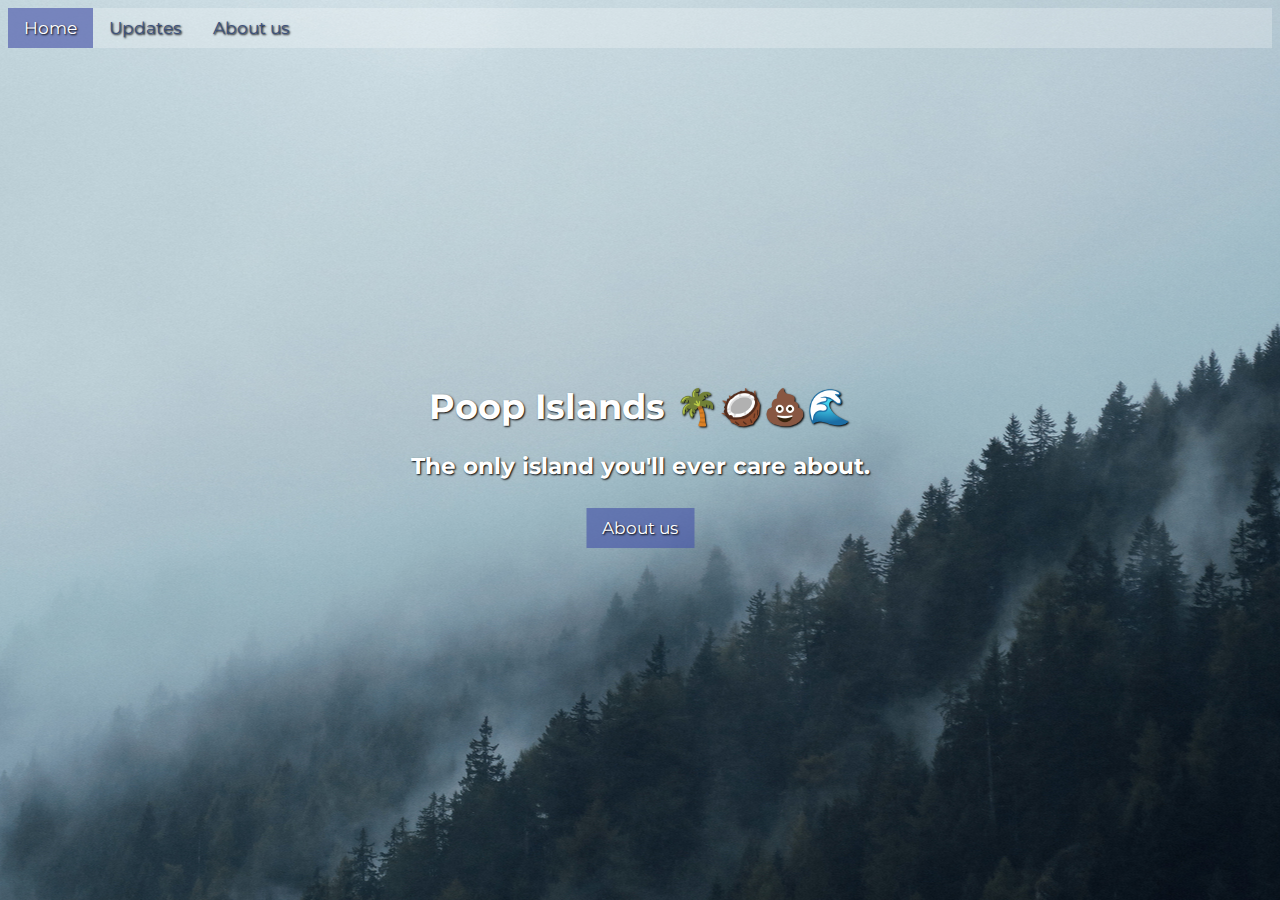
<file: index.html>
<meta content="🌴🥥💩🌊 Poop Islands ~" property="og:title" />
<meta content="Poop Islands OFFICIAL website 🌴🥥💩🌊" property="og:description" />
<meta content="https://poopisland.tk/" property="og:url" />
<meta content="#4987c1" data-react-helmet="true" name="theme-color" />
<meta content="images/icon.png" property="og:image" />

<!DOCTYPE html>
<html>
    <head>
        <!--- embed --->
        <meta content="🌴🥥💩🌊 Poop Islands ~" property="og:title" />
        <meta content="Poop Islands OFFICIAL website 🌴🥥💩🌊" property="og:description" />
        <meta content="https://poopisland.tk/" property="og:url" />
        <meta content="#4987c1" data-react-helmet="true" name="theme-color" />
        <meta content="../images/icon.png" property="og:image" />

        <!--- important stuff --->
        <title>Poop Islands</title>
        <meta charset="UTF-8">
        <link rel="stylesheet" href="../style.css" media="screen">
        <meta name="viewport" content="width=device-width, initial-scale=1.0">
        <link rel="shortcut icon" type="image/png" href="../images/icon.png">
        
        <!--- fonts and apis --->
        <link rel="preconnect" href="https://fonts.googleapis.com">
        <link rel="preconnect" href="https://fonts.gstatic.com" crossorigin>
        <link href="https://fonts.googleapis.com/css2?family=Montserrat:ital,wght@0,100;0,200;0,300;0,400;0,500;0,600;1,100;1,200;1,300;1,400;1,500;1,600&display=swap" rel="stylesheet"> 
    </head>
    <body>
        <div class="topnav">
            <a class="active" href="index.html">Home</a>
            <a href="pages/updates.html">Updates</a>
            <a href="pages/about.html">About us</a>
        </div> 

        <div class="center">
            <h1>Poop Islands 🌴🥥💩🌊</h1>
            <h2>The only island you'll ever care about.</h2>
            <br>
            <a class="btn" href="pages/about.html">About us</a>
        </div>
    </body>
</html>
</file>
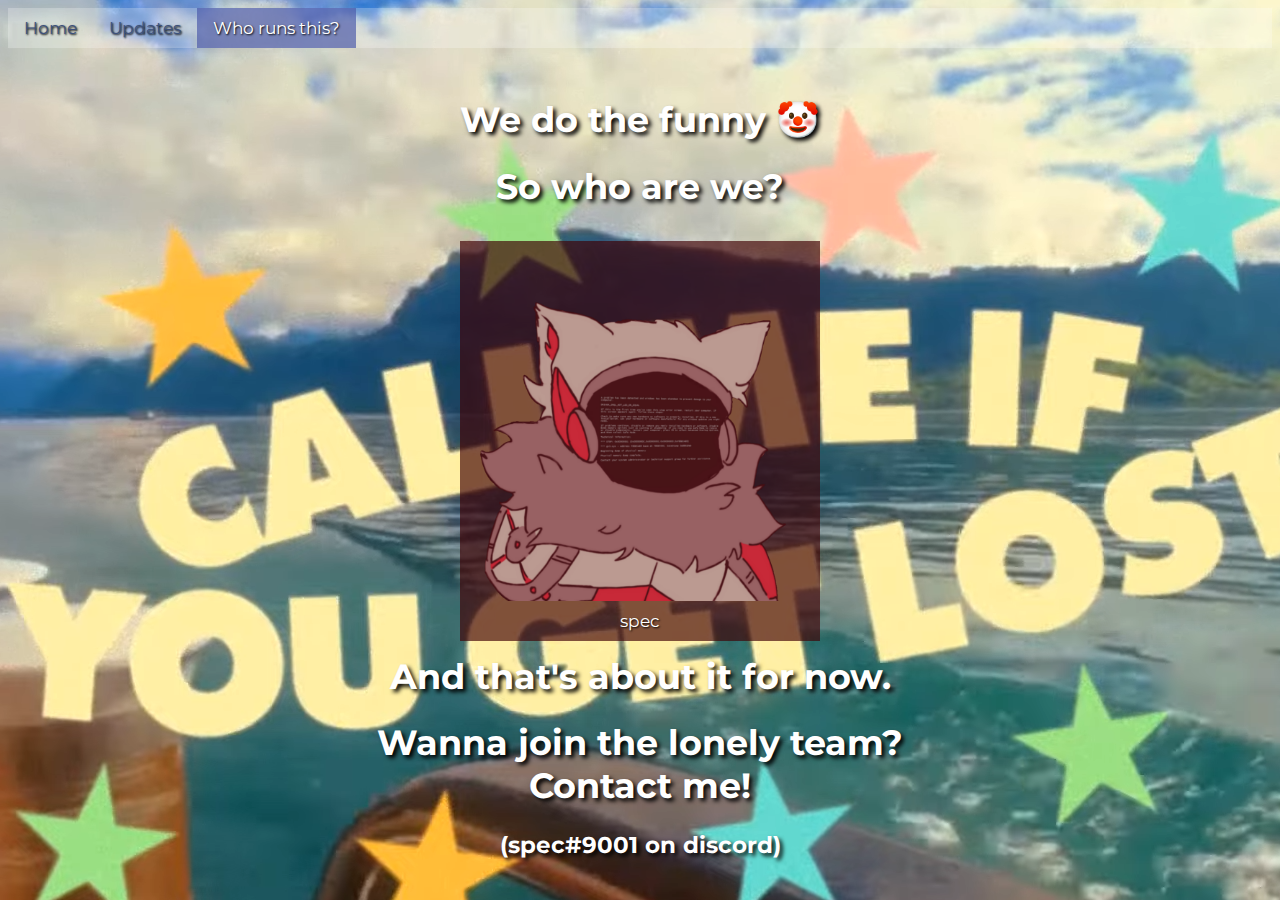
<file: pages/about.html>
<meta content="🌴🥥💩🌊 Poop Islands ~" property="og:title" />
<meta content="Poop Islands OFFICIAL website 🌴🥥💩🌊" property="og:description" />
<meta content="https://poopisland.tk/" property="og:url" />
<meta content="#4987c1" data-react-helmet="true" name="theme-color" />
<meta content="../images/icon.png" property="og:image" />

<!DOCTYPE html>
<html>
    <head>
        <!--- embed --->
        <meta content="🌴🥥💩🌊 Poop Islands ~" property="og:title" />
        <meta content="Poop Islands OFFICIAL website 🌴🥥💩🌊" property="og:description" />
        <meta content="https://poopisland.tk/" property="og:url" />
        <meta content="#4987c1" data-react-helmet="true" name="theme-color" />
        <meta content="../images/icon.png" property="og:image" />

        <!--- important stuff --->
        <title>Poop Islands</title>
        <meta charset="UTF-8">
        <link rel="stylesheet" href="../style.css" media="screen">
        <meta name="viewport" content="width=device-width, initial-scale=1.0">
        <link rel="shortcut icon" type="image/png" href="../images/icon.png">
        
        <!--- fonts and apis --->
        <link rel="preconnect" href="https://fonts.googleapis.com">
        <link rel="preconnect" href="https://fonts.gstatic.com" crossorigin>
        <link href="https://fonts.googleapis.com/css2?family=Montserrat:ital,wght@0,100;0,200;0,300;0,400;0,500;0,600;1,100;1,200;1,300;1,400;1,500;1,600&display=swap" rel="stylesheet"> 
    </head>
    <body style="background-image: url(../images/bg2.png)">
        <div class="topnav">
            <a href="../index.html">Home</a>
            <a href="updates.html">Updates</a>
            <a class="active" href="about.html">Who runs this?</a>
        </div> 

        <div class="center2">
            <h1 class="white">We do the funny 🤡</h1>
            <h1 class="white">So who are we?</h2>
            <div class="card">
                <img width="360px" height="360px" src="../images/spec.png">
                <br>
                <a class="altbtn" href="https://spec-is-cool.tk">spec</a>
            </div>
            <h1 class="white">And that's about it for now.</h1>
            <h1 class="white">Wanna join the lonely team? Contact me!</h1>
            <h2 class="white">(spec#9001 on discord)</h1>
        </div>
    </body>
</html>
</file>
<file: style.css>
/* main */
body {
    background-size: auto auto;
    background-repeat: no-repeat;
    background-position: center 5%;
    background-image: url('images/bg.jpg');
    font-family: 'Montserrat', sans-serif;
    text-align: center;
    color: #ffffff;
    text-shadow: 1px 1px 2px black;
}

/* topbar */
.topnav {
    background-color: rgba(255, 255, 255, 0.247);
    overflow: hidden;
}

.topnav a {
    float: left;
    color: #3c517c;
    text-align: center;
    padding: 10px 16px;
    text-decoration: none;
    font-size: 17px;
}

.topnav a.active {
    background-color: #4a59aaad;
    color: white;
}

.topnav a:hover {
    color: #c7ccf5;
    background-color: #434a7e;
}


/* body stuff */
h1 {
    font-size: 35px;
}

h2 {
    font-size: 23px;
}

.center {
    position: absolute;
    top:50%;
    left: 50%;
    transform: translate(-50% , -50%)
}

.center2 {
    position: absolute;
    left: 50%;
    top: 75px;
    transform: translate(-50% , 0%)
}

.btn, .altbtn {
    background-color: #4a59aaad;
    color: white;
    text-align: center;
    text-decoration: none;
    font-size: 17px;
    padding: 10px 16px;
}

.btn:hover {
    color: #c7ccf5;
    background-color: #434a7e;
}

.altbtn {
    padding: 10px 160px;
    color: #fff;
    background-color: #3f0003a9;
}

.altbtn:hover {
    background-color: #630005ce;
}

img {
    background-color: #3f0003a9;
    margin: 10px;
}

.white {
    text-shadow: 3px 3px 4px black;
    color: white;
}

.right {
    float: right;
    background: none;
}

.tright {
    text-align: left;
}

hr {
    border: 2px solid rgba(255, 255, 255, 0.25);
    border-radius: 5px;
    box-shadow: 2px 2px 4px rgba(0, 0, 0, 0.25);
}
</file>
